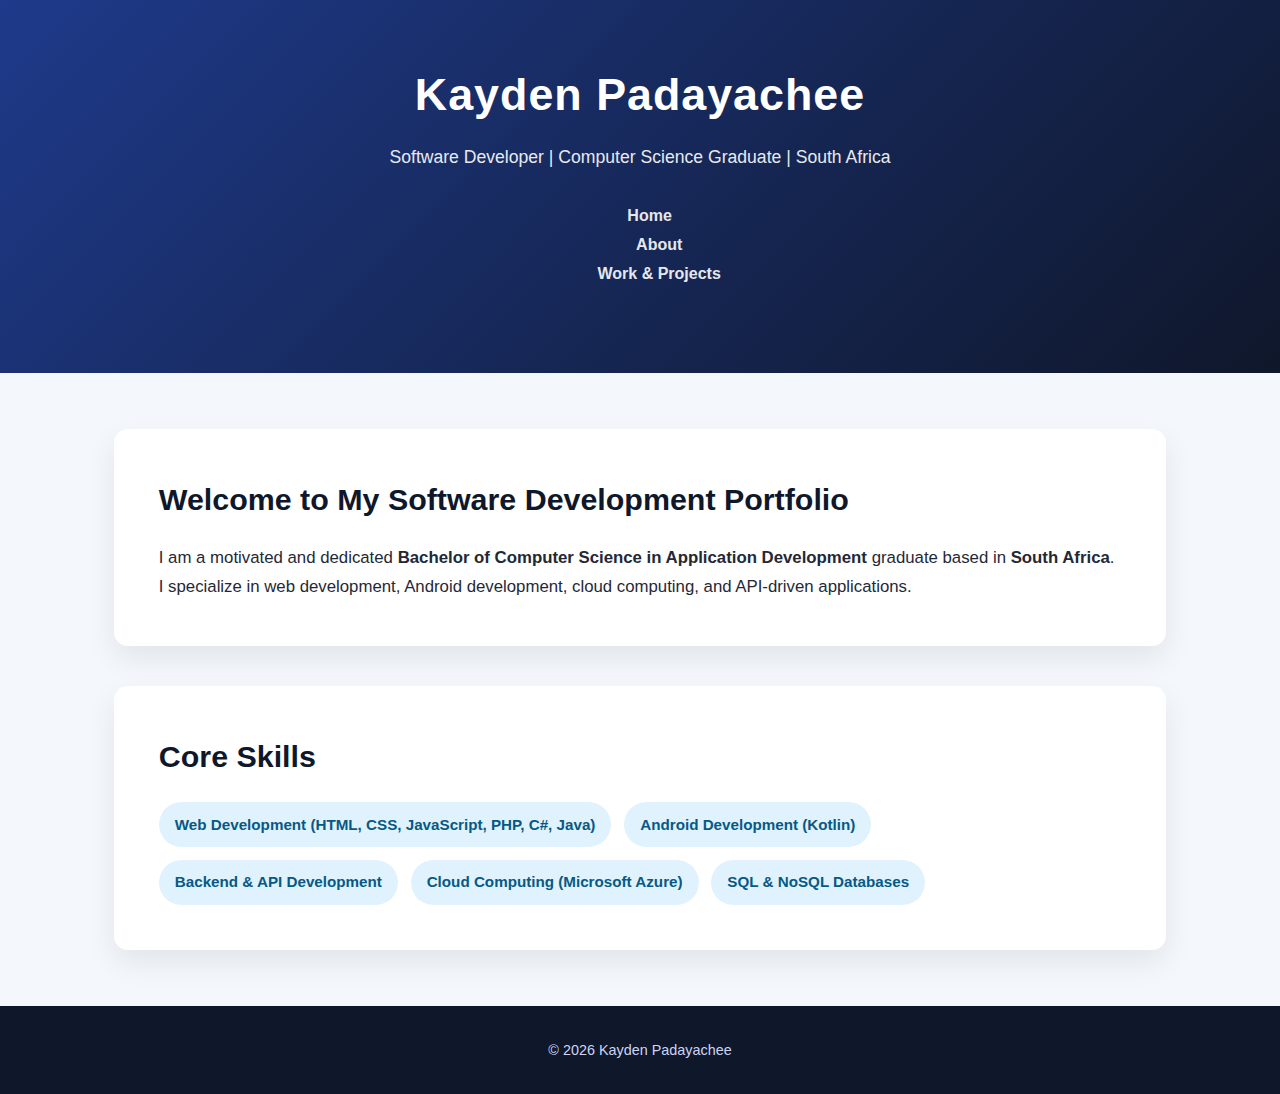
<file: index.html>
﻿<!DOCTYPE html>
<html lang="en">
<head>
    <meta charset="UTF-8">

    <title>
        Kayden Padayachee | Software Developer | Computer Science Graduate South Africa
    </title>

    <meta name="description" content="
        Portfolio of Kayden Padayachee, a Bachelor of Computer Science in Application Development graduate
        from South Africa. Skilled in web development, Android development, cloud computing, APIs,
        SQL and NoSQL databases.
    ">

    <meta name="keywords" content="
        Kayden Padayachee,
        Software Developer South Africa,
        Computer Science Graduate,
        Web Developer,
        Android Developer,
        Kotlin Developer,
        C# Developer,
        JavaScript Developer,
        Azure Developer,
        API Development,
        SQL,
        NoSQL,
        MongoDB
    ">

    <meta name="author" content="Kayden Padayachee">
    <meta name="viewport" content="width=device-width, initial-scale=1.0">

    <link rel="stylesheet" href="css/style.css">
</head>

<body>

    <header>
        <h1>Kayden Padayachee</h1>
        <p>Software Developer | Computer Science Graduate | South Africa</p>

        <nav>
            <a href="index.html">Home</a>
            <a href="about.html">About</a>
            <a href="work.html">Work & Projects</a>
        </nav>
    </header>

    <main>
        <section>
            <h2>Welcome to My Software Development Portfolio</h2>
            <p>
                I am a motivated and dedicated <strong>Bachelor of Computer Science in Application Development</strong>
                graduate based in <strong>South Africa</strong>. I specialize in web development, Android development,
                cloud computing, and API-driven applications.
            </p>
        </section>

        <section>
            <h2>Core Skills</h2>
            <ul>
                <li>Web Development (HTML, CSS, JavaScript, PHP, C#, Java)</li>
                <li>Android Development (Kotlin)</li>
                <li>Backend & API Development</li>
                <li>Cloud Computing (Microsoft Azure)</li>
                <li>SQL & NoSQL Databases</li>
            </ul>
        </section>
    </main>

    <footer>
        <p>© 2026 Kayden Padayachee</p>
    </footer>

</body>
</html>
</file>
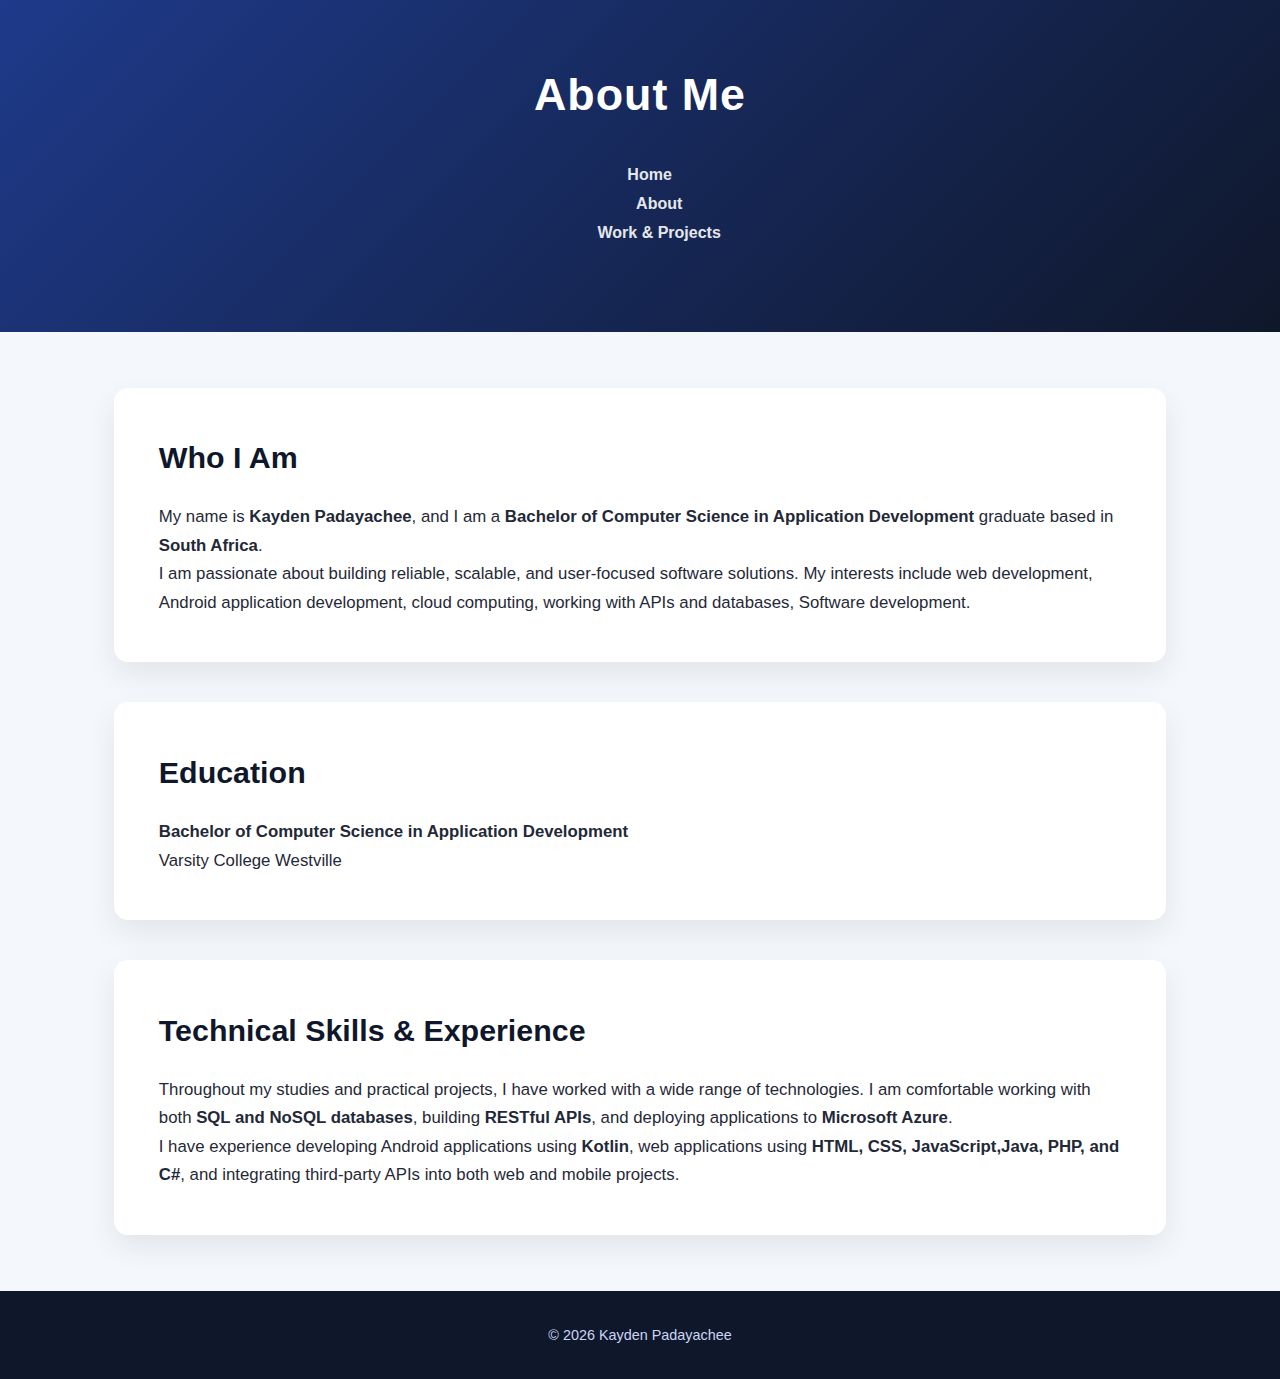
<file: about.html>
﻿<!DOCTYPE html>
<html lang="en">
<head>
    <meta charset="UTF-8">

    <title>
        About Kayden Padayachee | Computer Science Graduate & Software Developer
    </title>

    <meta name="description" content="
        Learn more about Kayden Padayachee, a Bachelor of Computer Science in Application Development graduate
        from South Africa with experience in software development, Android apps, cloud computing, APIs,
        and database-driven systems.
    ">

    <meta name="keywords" content="
        Kayden Padayachee,
        About Software Developer,
        Computer Science Graduate South Africa,
        Android Developer,
        Cloud Developer,
        Azure Developer,
        Web Developer
    ">

    <meta name="author" content="Kayden Padayachee">
    <meta name="viewport" content="width=device-width, initial-scale=1.0">

    <link rel="stylesheet" href="css/style.css">
</head>

<body>

    <header>
        <h1>About Me</h1>

        <nav>
            <a href="index.html">Home</a>
            <a href="about.html">About</a>
            <a href="work.html">Work & Projects</a>
        </nav>
    </header>

    <main>
        <section>
            <h2>Who I Am</h2>
            <p>
                My name is <strong>Kayden Padayachee</strong>, and I am a
                <strong>Bachelor of Computer Science in Application Development</strong> graduate
                based in <strong>South Africa</strong>.
            </p>

            <p>
                I am passionate about building reliable, scalable, and user-focused software solutions.
                My interests include web development, Android application development, cloud computing,
                working with APIs and databases, Software development.
            </p>
        </section>

        <section>
            <h2>Education</h2>
            <p>
                <strong>Bachelor of Computer Science in Application Development</strong><br>
                Varsity College Westville
            </p>
        </section>

        <section>
            <h2>Technical Skills & Experience</h2>
            <p>
                Throughout my studies and practical projects, I have worked with a wide range of technologies.
                I am comfortable working with both <strong>SQL and NoSQL databases</strong>,
                building <strong>RESTful APIs</strong>, and deploying applications to
                <strong>Microsoft Azure</strong>.
            </p>

            <p>
                I have experience developing Android applications using <strong>Kotlin</strong>,
                web applications using <strong>HTML, CSS, JavaScript,Java, PHP, and C#</strong>,
                and integrating third-party APIs into both web and mobile projects.
            </p>
        </section>
    </main>

    <footer>
        <p>© 2026 Kayden Padayachee</p>
    </footer>

</body>
</html>
</file>
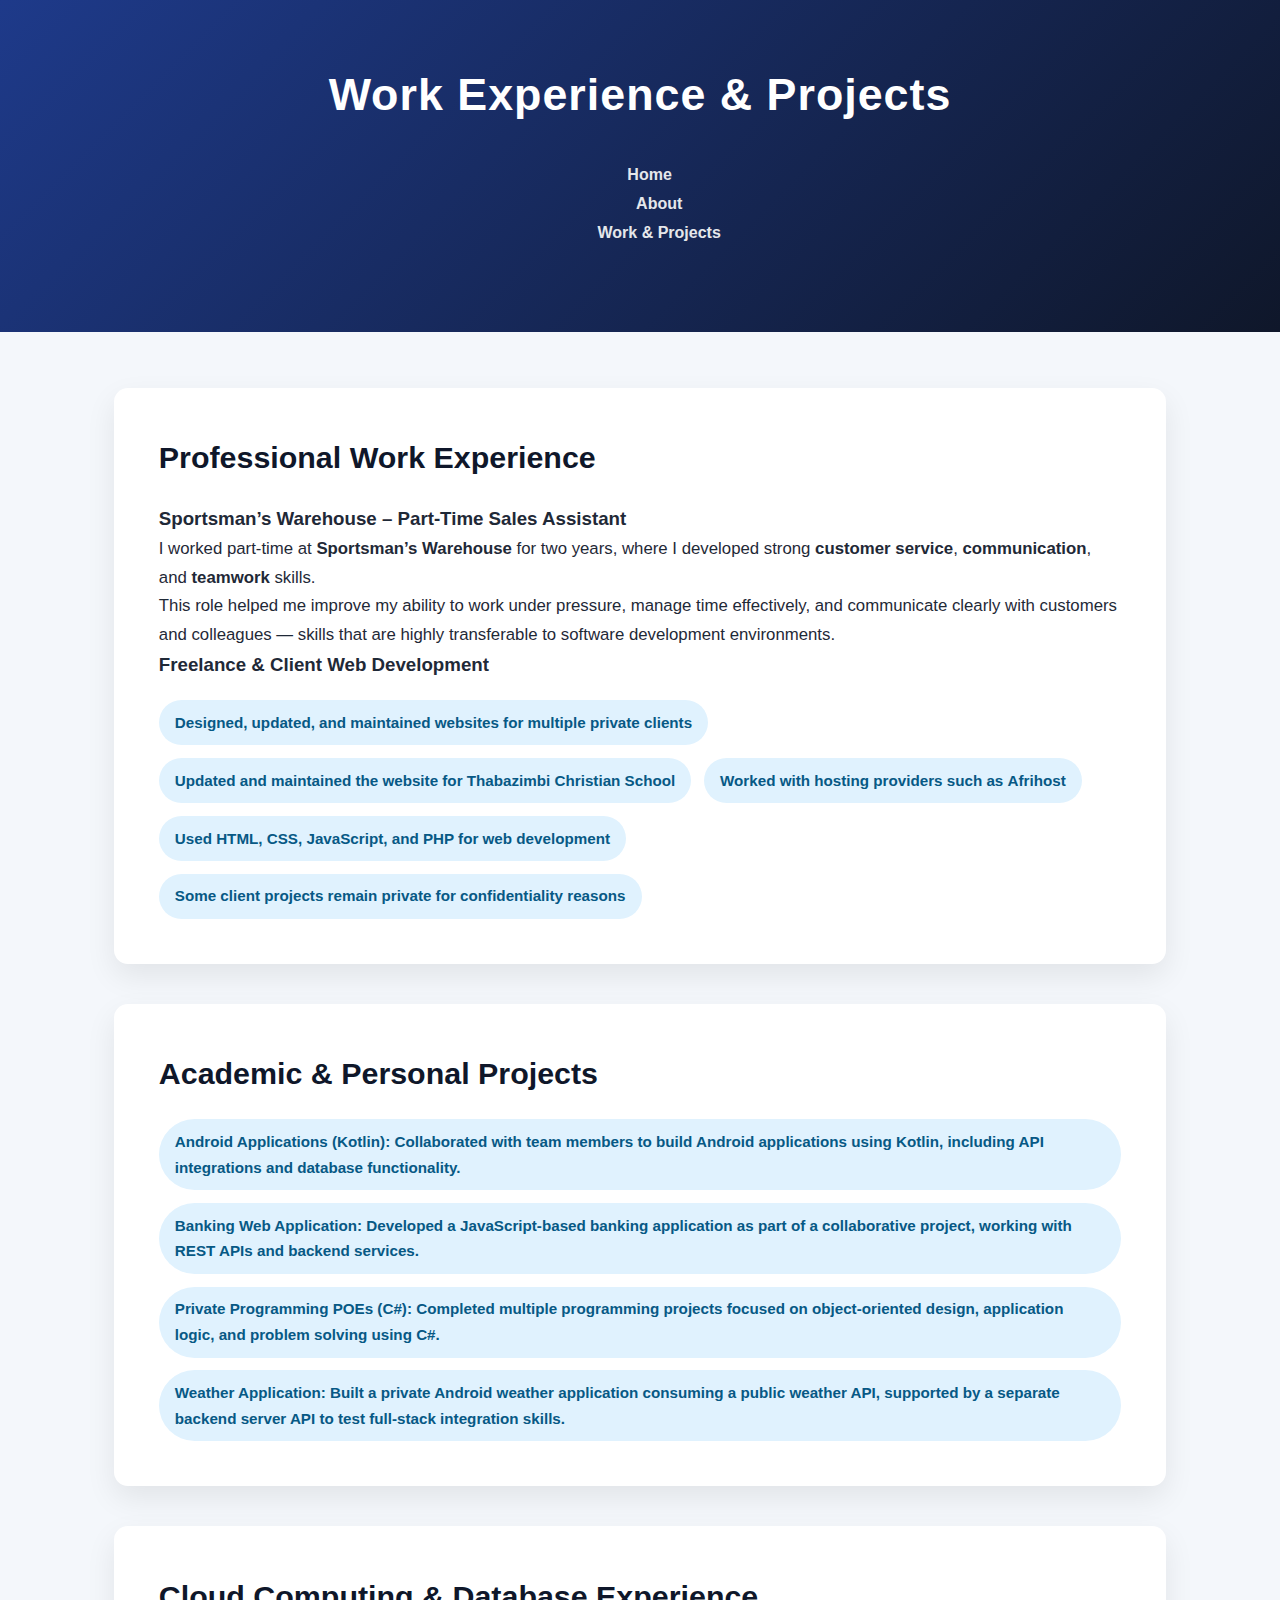
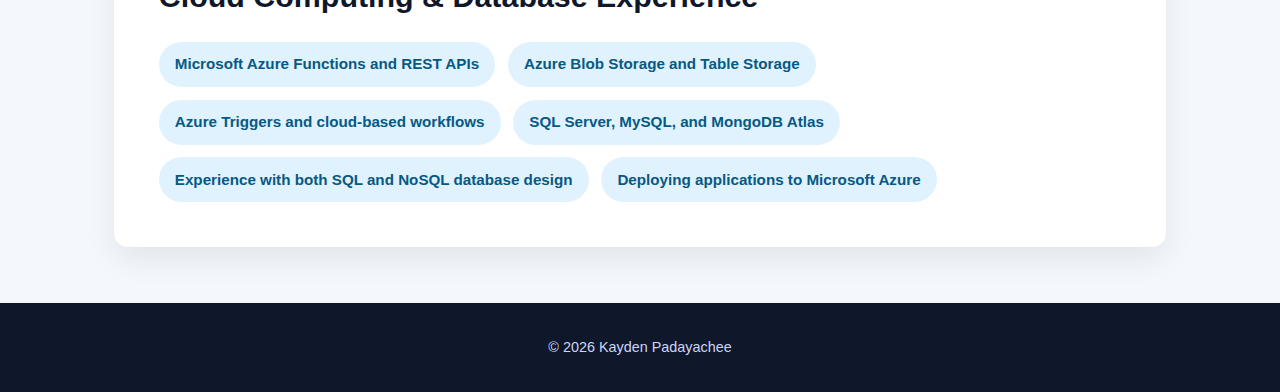
<file: work.html>
﻿<!DOCTYPE html>
<html lang="en">
<head>
    <meta charset="UTF-8">

    <title>
        Work Experience & Projects | Kayden Padayachee | Software Developer Portfolio
    </title>

    <meta name="description" content="
        Professional work experience and academic projects by Kayden Padayachee,
        including web development, Android applications, cloud computing projects,
        API integrations, and database-driven systems.
    ">

    <meta name="keywords" content="
        Software Development Portfolio,
        Web Development Experience,
        Android Projects Kotlin,
        Cloud Computing Projects,
        Azure Functions,
        API Development,
        SQL NoSQL Databases
    ">

    <meta name="author" content="Kayden Padayachee">
    <meta name="viewport" content="width=device-width, initial-scale=1.0">

    <link rel="stylesheet" href="css/style.css">
</head>

<body>

    <header>
        <h1>Work Experience & Projects</h1>

        <nav>
            <a href="index.html">Home</a>
            <a href="about.html">About</a>
            <a href="work.html">Work & Projects</a>
        </nav>
    </header>

    <main>

        <section>
            <h2>Professional Work Experience</h2>

            <h3>Sportsman’s Warehouse – Part-Time Sales Assistant</h3>
            <p>
                I worked part-time at <strong>Sportsman’s Warehouse</strong> for two years,
                where I developed strong <strong>customer service</strong>, <strong>communication</strong>,
                and <strong>teamwork</strong> skills.
            </p>
            <p>
                This role helped me improve my ability to work under pressure, manage time effectively,
                and communicate clearly with customers and colleagues — skills that are highly transferable
                to software development environments.
            </p>

            <h3>Freelance & Client Web Development</h3>
            <ul>
                <li>Designed, updated, and maintained websites for multiple private clients</li>
                <li>Updated and maintained the website for <strong>Thabazimbi Christian School</strong></li>
                <li>Worked with hosting providers such as <strong>Afrihost</strong></li>
                <li>Used HTML, CSS, JavaScript, and PHP for web development</li>
                <li>Some client projects remain private for confidentiality reasons</li>
            </ul>
        </section>

        <section>
            <h2>Academic & Personal Projects</h2>

            <ul>
                <li>
                    <strong>Android Applications (Kotlin):</strong>
                    Collaborated with team members to build Android applications using Kotlin,
                    including API integrations and database functionality.
                </li>

                <li>
                    <strong>Banking Web Application:</strong>
                    Developed a JavaScript-based banking application as part of a collaborative project,
                    working with REST APIs and backend services.
                </li>

                <li>
                    <strong>Private Programming POEs (C#):</strong>
                    Completed multiple programming projects focused on object-oriented design,
                    application logic, and problem solving using C#.
                </li>

                <li>
                    <strong>Weather Application:</strong>
                    Built a private Android weather application consuming a public weather API,
                    supported by a separate backend server API to test full-stack integration skills.
                </li>
            </ul>
        </section>

        <section>
            <h2>Cloud Computing & Database Experience</h2>

            <ul>
                <li>Microsoft Azure Functions and REST APIs</li>
                <li>Azure Blob Storage and Table Storage</li>
                <li>Azure Triggers and cloud-based workflows</li>
                <li>SQL Server, MySQL, and MongoDB Atlas</li>
                <li>Experience with both SQL and NoSQL database design</li>
                <li>Deploying applications to Microsoft Azure</li>
            </ul>
        </section>

    </main>

    <footer>
        <p>© 2026 Kayden Padayachee</p>
    </footer>

</body>
</html>
</file>
<file: css/style.css>
﻿/* RESET */
* {
    margin: 0;
    padding: 0;
    box-sizing: border-box;
}

/* GLOBAL */
body {
    font-family: 'Segoe UI', Tahoma, sans-serif;
    background-color: #f4f7fb;
    color: #1f2937;
    line-height: 1.7;
}

/* HEADER */
header {
    background: linear-gradient(135deg, #1e3a8a, #0f172a);
    color: white;
    text-align: center;
    padding: 3.5rem 1rem;
}

    header h1 {
        font-size: 2.8rem;
        letter-spacing: 1px;
    }

    header p {
        margin-top: 0.7rem;
        font-size: 1.1rem;
        opacity: 0.9;
    }

/* NAV */
nav {
    margin-top: 1.8rem;
}

    nav a {
        color: #e5e7eb;
        margin: 0 1.2rem;
        text-decoration: none;
        font-weight: 600;
        position: relative;
    }

        nav a::after {
            content: "";
            display: block;
            height: 2px;
            width: 0;
            background: #38bdf8;
            transition: width 0.3s;
            margin: auto;
        }

        nav a:hover::after {
            width: 100%;
        }

/* MAIN */
main {
    max-width: 1100px;
    margin: 3.5rem auto;
    padding: 0 1.5rem;
}

/* SECTIONS */
section {
    background: white;
    padding: 2.8rem;
    margin-bottom: 2.5rem;
    border-radius: 14px;
    box-shadow: 0 12px 30px rgba(0,0,0,0.08);
}

    section h2 {
        font-size: 1.9rem;
        margin-bottom: 1.2rem;
        color: #0f172a;
    }

    /* TEXT */
    section p {
        font-size: 1.05rem;
    }

/* SKILLS AS TAGS */
ul {
    list-style: none;
    display: flex;
    flex-wrap: wrap;
    gap: 0.8rem;
    margin-top: 1.2rem;
}

    ul li {
        background: #e0f2fe;
        color: #075985;
        padding: 0.6rem 1rem;
        border-radius: 999px;
        font-size: 0.95rem;
        font-weight: 600;
    }

/* FOOTER */
footer {
    text-align: center;
    padding: 2rem;
    background: #0f172a;
    color: #cbd5f5;
    font-size: 0.9rem;
}
</file>
